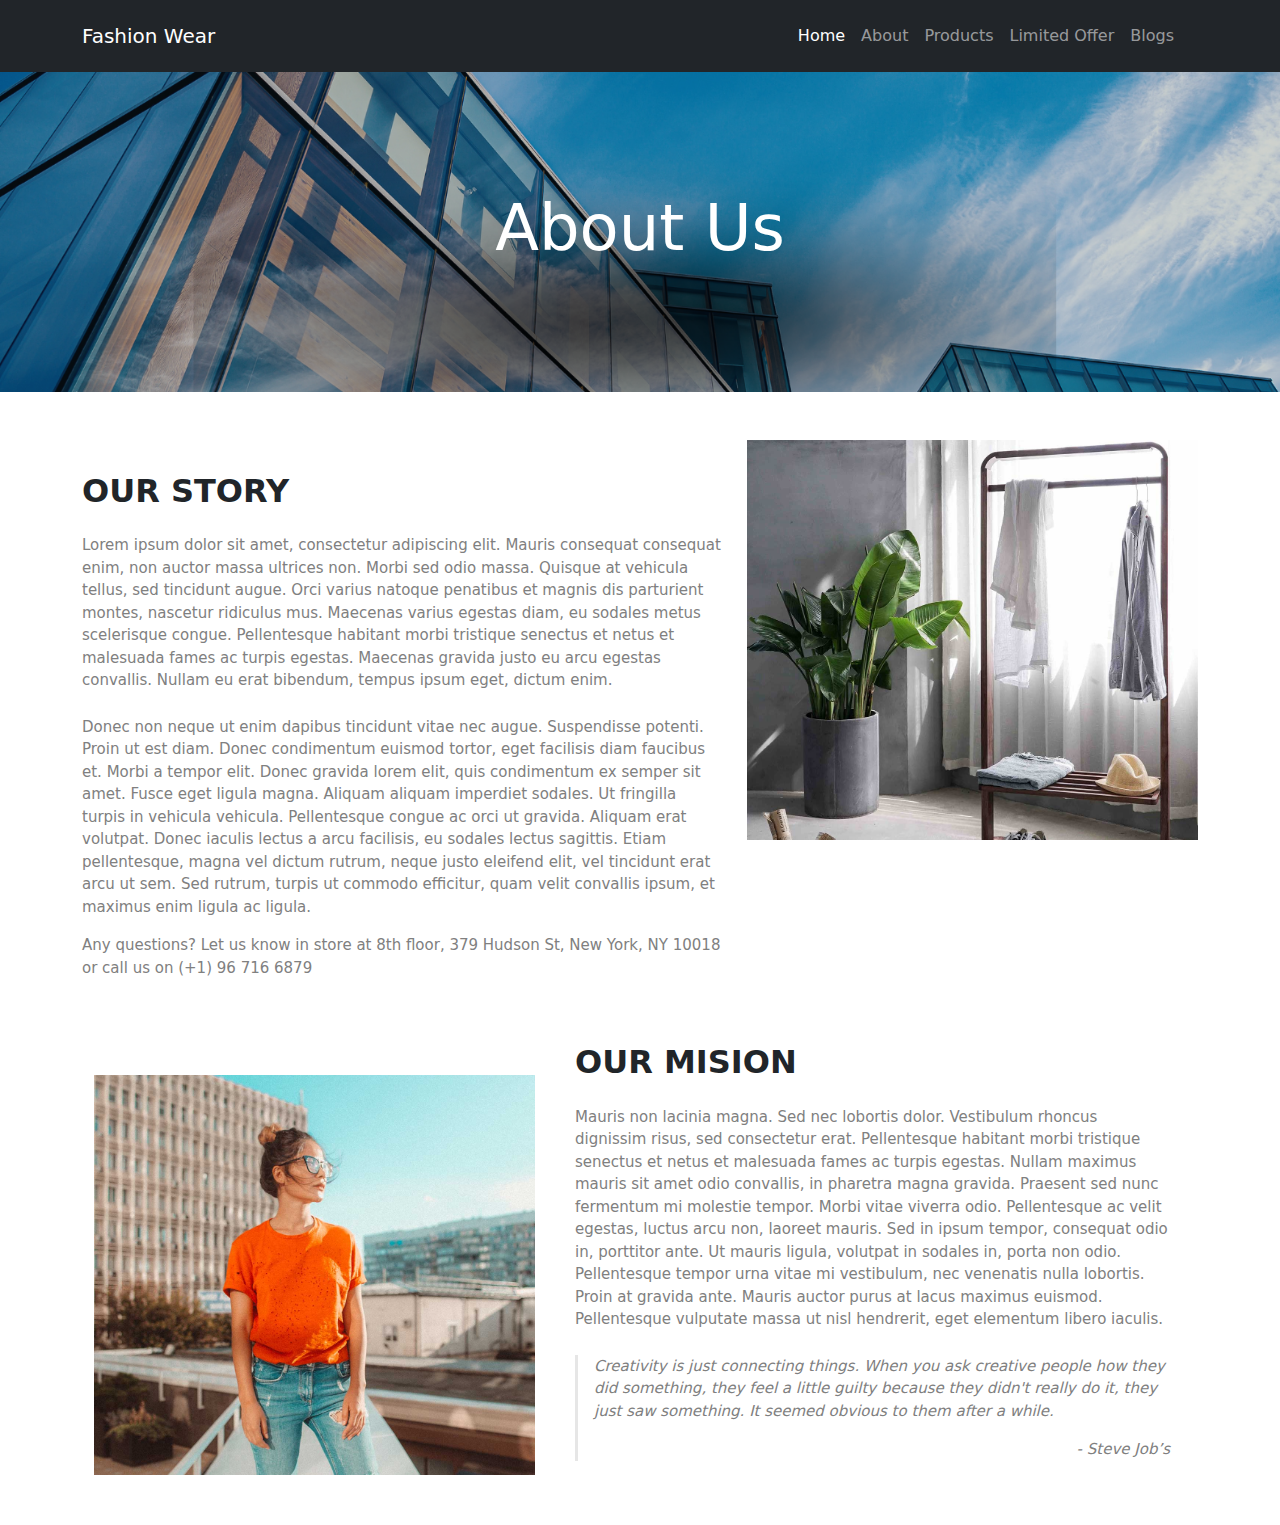
<file: about.html>
<!DOCTYPE html>
<html lang="en">
<head>
    <meta charset="UTF-8">
    <meta name="viewport" content="width=device-width, initial-scale=1.0">
    <title>Lmited Offer</title>

    <link rel="stylesheet" href="styles.css">
    <link href="https://cdn.jsdelivr.net/npm/bootstrap@5.3.3/dist/css/bootstrap.min.css" rel="stylesheet" integrity="sha384-QWTKZyjpPEjISv5WaRU9OFeRpok6YctnYmDr5pNlyT2bRjXh0JMhjY6hW+ALEwIH" crossorigin="anonymous">
    <link rel="stylesheet" href="responsive.css">
</head>
<body>
      <!-- Navbar -->
      <nav class="navbar  navbar-expand-lg  navbar p-3 text-white bg-dark " data-bs-theme="dark">

        <div class="container">
          <a class="navbar-brand" href="#">Fashion Wear</a>
    
          <button class="navbar-toggler" type="button" data-bs-toggle="offcanvas" data-bs-target="#offcanvasDarkNavbar" aria-controls="offcanvasDarkNavbar" aria-label="Toggle navigation">
            <span class="navbar-toggler-icon"></span>
          </button>
          <div class="offcanvas offcanvas-end text-bg-dark" tabindex="-1" id="offcanvasDarkNavbar" aria-labelledby="offcanvasDarkNavbarLabel">
          <div class="offcanvas-header">
              <h5 class="offcanvas-title" id="offcanvasNavbarLabel">Fashion</h5>
              <button type="button" class="btn-close btn-close-white" data-bs-dismiss="offcanvas" aria-label="Close"></button>
            </div>
    
            <div class="offcanvas-body">
              <ul class="navbar-nav justify-content-end flex-grow-1 pe-3">
                <li class="nav-item">
                  <a class="nav-link active"  aria-current="page"  href="index.html">Home</a>
                </li>
                
                <li class="nav-item">
                  <a class="nav-link" href="about.html">About</a>
                </li>
               
                <li class="nav-item">
                  <a class="nav-link" href="products.html">Products</a>
                </li>
                <li class="nav-item">
                  <a class="nav-link" href="limited.html">Limited Offer</a>
                </li>
                <li class="nav-item">
                  <a class="nav-link" href="blog.html">Blogs</a>
                </li>
                
    
              </ul>
    
    
              </div>
              
        </div>
      </nav>
      
      
    <!-- About --> 
    
   <div class="img" >
  <img src="images/about.png" class="img-fluid" alt="...">
  <div class="about">
    <h1 class="text-center about-heading"> About Us</h1>
  </div>
</div>
 
<div class="container" >
    <div class="row">
        <div class="col-sm-12 col-lg-7  text-lg-start">
          <div class="story-container">
            <h2 class="text-uppercase">Our Story</h2>
            <p class="my-4">Lorem ipsum dolor sit amet, consectetur adipiscing elit. Mauris consequat consequat enim, non auctor massa ultrices non. Morbi sed odio massa. Quisque at vehicula tellus, sed tincidunt augue. Orci varius natoque penatibus et magnis dis parturient montes, nascetur ridiculus mus. Maecenas varius egestas diam, eu sodales metus scelerisque congue. Pellentesque habitant morbi tristique senectus et netus et malesuada fames ac turpis egestas. Maecenas gravida justo eu arcu egestas convallis. Nullam eu erat bibendum, tempus ipsum eget, dictum enim. </p>
            <p>Donec non neque ut enim dapibus tincidunt vitae nec augue. Suspendisse potenti. Proin ut est diam. Donec condimentum euismod tortor, eget facilisis diam faucibus et. Morbi a tempor elit.

                Donec gravida lorem elit, quis condimentum ex semper sit amet. Fusce eget ligula magna. Aliquam aliquam imperdiet sodales. Ut fringilla turpis in vehicula vehicula. Pellentesque congue ac orci ut gravida. Aliquam erat volutpat. Donec iaculis lectus a arcu facilisis, eu sodales lectus sagittis. Etiam pellentesque, magna vel dictum rutrum, neque justo eleifend elit, vel tincidunt erat arcu ut sem. Sed rutrum, turpis ut commodo efficitur, quam velit convallis ipsum, et maximus enim ligula ac ligula.</p>
                <p>Any questions? Let us know in store at 8th floor, 379 Hudson St, New York, NY 10018 or call us on (+1) 96 716 6879</p>
                
    
                
        </div>
         
        </div>
         <div class="col-sm-12 col-lg-5 pt-5">
            <div class="about-img position-relative">
                <img src="images/about-01.jpg" class="img-fluid">
                  </div>
    </div>
<section class="mission">
    
    <div class="container about2-container">
        <div class="row">
            <div class="col-sm-12 col-lg-5 pt-5">
                <div class="about-img position-relative">
                    <img src="images/about-02.jpg" class="img-fluid">
                      </div>
        </div>
            <div class="col-sm-12 col-lg-7  text-lg-start">
              <div class="mission-container">
                <h2 class="text-uppercase">Our Mision</h2>
                <p class="my-4">Mauris non lacinia magna. Sed nec lobortis dolor. Vestibulum rhoncus dignissim risus, sed consectetur erat. Pellentesque habitant morbi tristique senectus et netus et malesuada fames ac turpis egestas. Nullam maximus mauris sit amet odio convallis, in pharetra magna gravida. Praesent sed nunc fermentum mi molestie tempor. Morbi vitae viverra odio. Pellentesque ac velit egestas, luctus arcu non, laoreet mauris. Sed in ipsum tempor, consequat odio in, porttitor ante. Ut mauris ligula, volutpat in sodales in, porta non odio. Pellentesque tempor urna vitae mi vestibulum, nec venenatis nulla lobortis. Proin at gravida ante. Mauris auctor purus at lacus maximus euismod. Pellentesque vulputate massa ut nisl hendrerit, eget elementum libero iaculis.</p>
                <div class="bor">
                    <p>Creativity is just connecting things. When you ask creative people how they did something, they feel a little guilty because they didn't really do it, they just saw something. It seemed obvious to them after a while.</p>
                    <div class="qoute"><p>- Steve Job’s</p></div>
                    
                </div>
                
        
                    
            </div>
            </div>
            </div>
        </section>
   
        
        <script src="https://cdn.jsdelivr.net/npm/bootstrap@5.3.3/dist/js/bootstrap.min.js" integrity="sha384-0pUGZvbkm6XF6gxjEnlmuGrJXVbNuzT9qBBavbLwCsOGabYfZo0T0to5eqruptLy" crossorigin="anonymous"></script>
        <script src="script.js"></script>
      </body>
      </html>
</file>
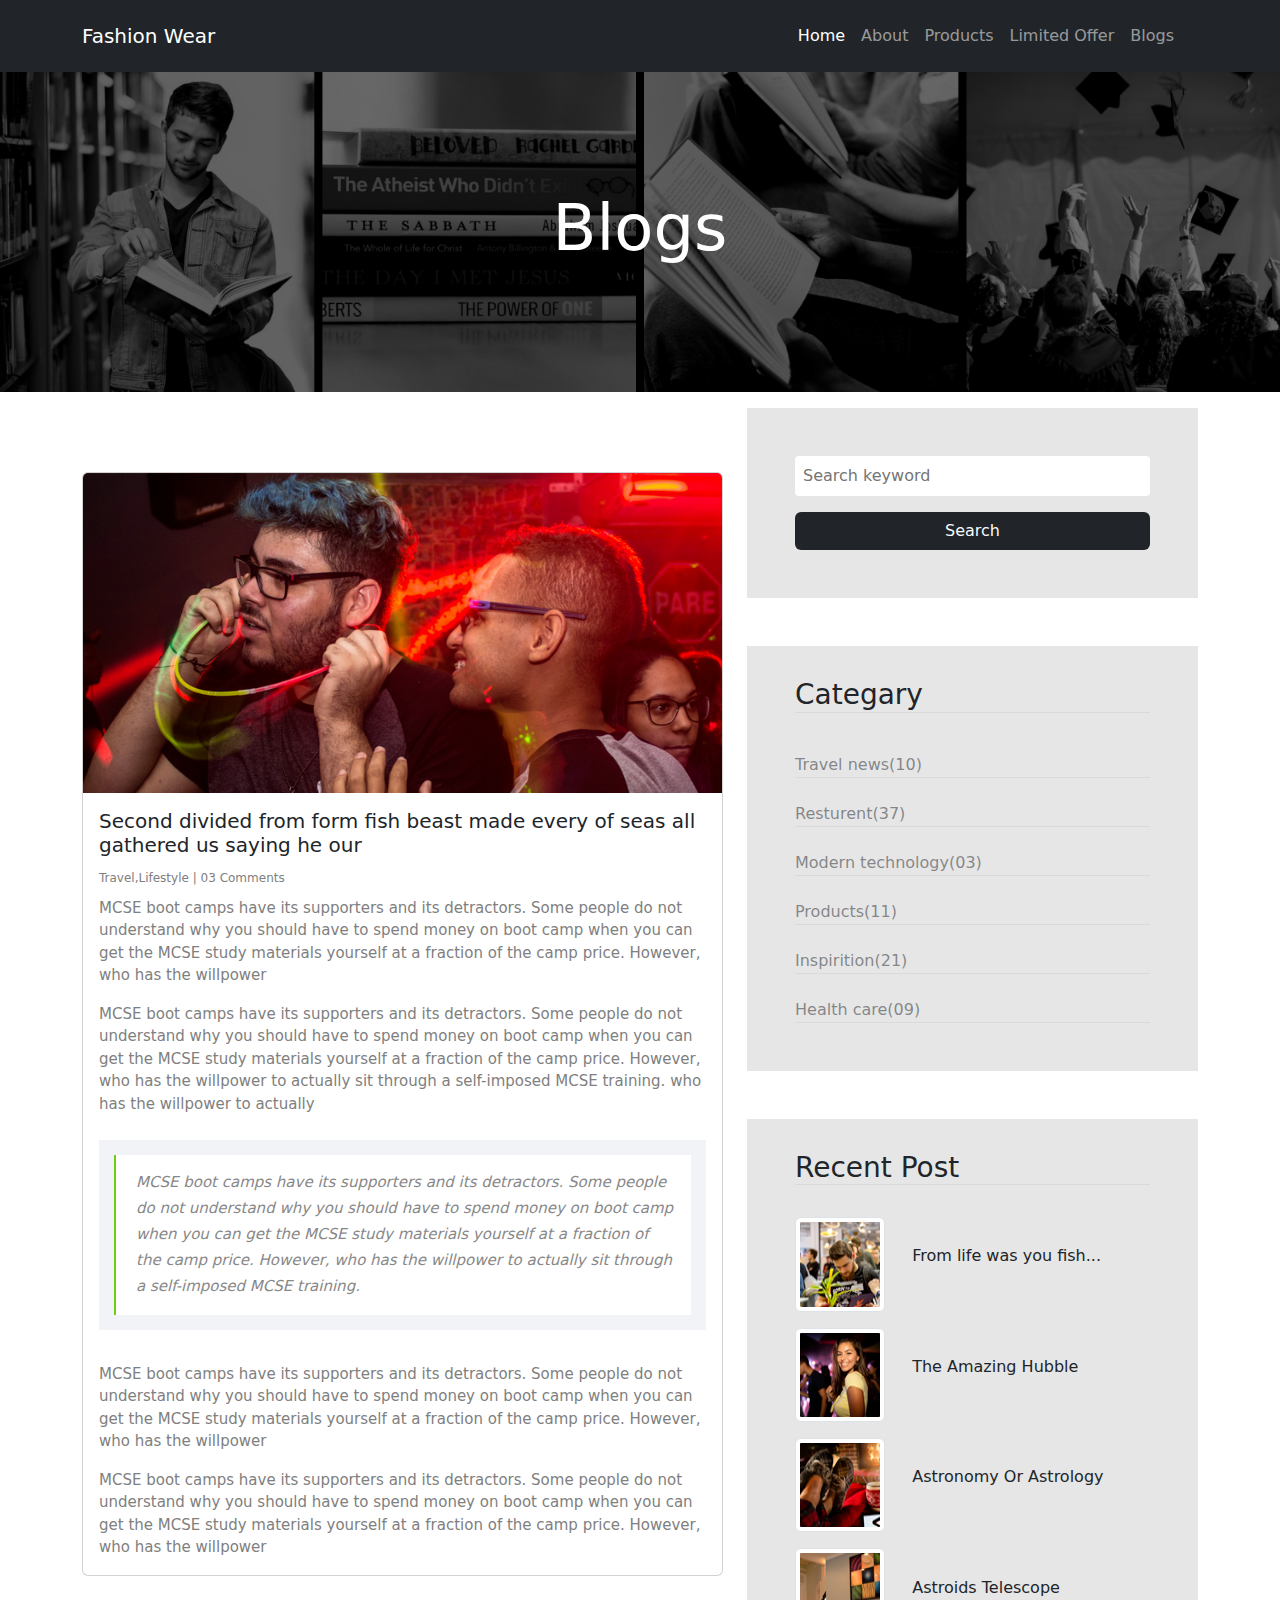
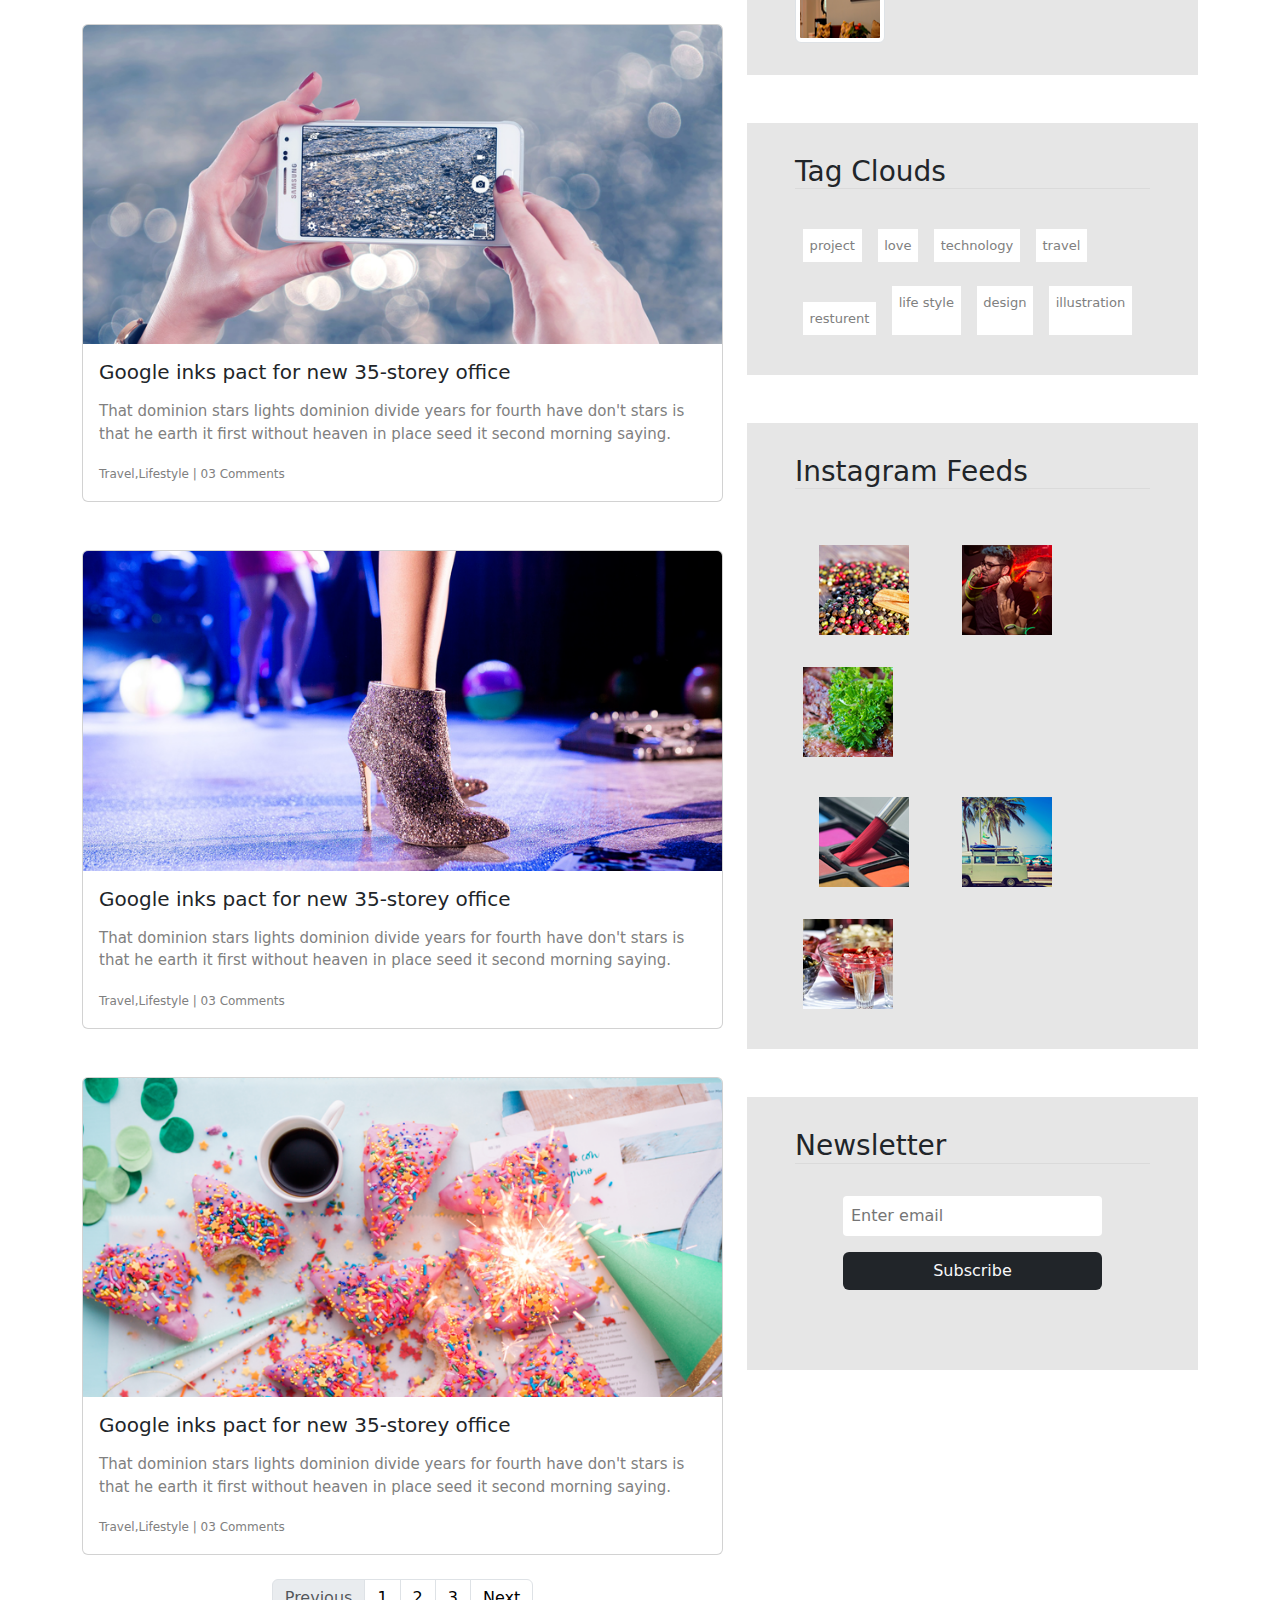
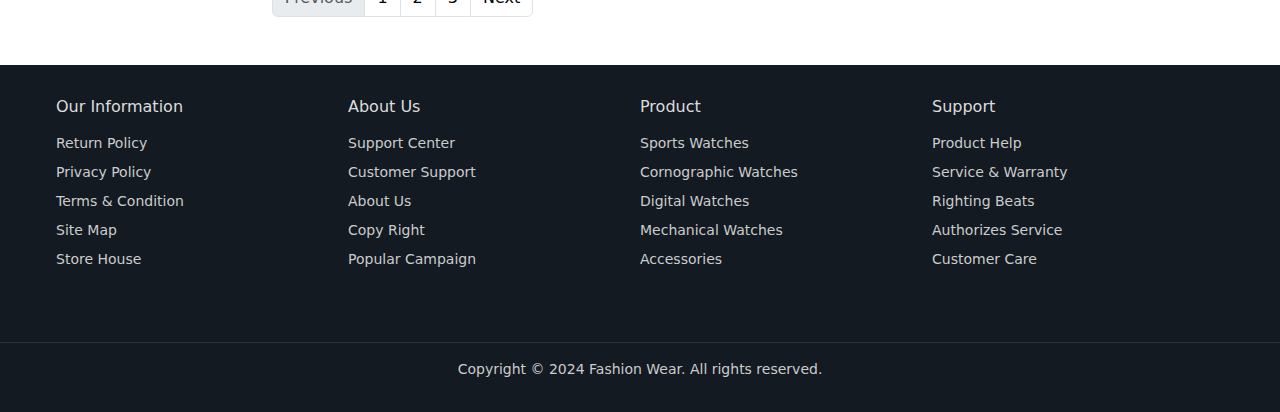
<file: blog.html>
<!DOCTYPE html>
<html lang="en">
<head>
    <meta charset="UTF-8">
    <meta name="viewport" content="width=device-width, initial-scale=1.0">
    <title>Blogs</title>

    <link rel="stylesheet" href="styles.css">
    <link href="https://cdn.jsdelivr.net/npm/bootstrap@5.3.3/dist/css/bootstrap.min.css" rel="stylesheet" integrity="sha384-QWTKZyjpPEjISv5WaRU9OFeRpok6YctnYmDr5pNlyT2bRjXh0JMhjY6hW+ALEwIH" crossorigin="anonymous">
    <link rel="stylesheet" href="responsive.css">
</head>
<body>
      <!-- Navbar -->
      <nav class="navbar  navbar-expand-lg  navbar p-3 text-white bg-dark " data-bs-theme="dark">

        <div class="container">
          <a class="navbar-brand" href="#">Fashion Wear</a>
    
          <button class="navbar-toggler" type="button" data-bs-toggle="offcanvas" data-bs-target="#offcanvasDarkNavbar" aria-controls="offcanvasDarkNavbar" aria-label="Toggle navigation">
            <span class="navbar-toggler-icon"></span>
          </button>
          <div class="offcanvas offcanvas-end text-bg-dark" tabindex="-1" id="offcanvasDarkNavbar" aria-labelledby="offcanvasDarkNavbarLabel">
          <div class="offcanvas-header">
              <h5 class="offcanvas-title" id="offcanvasNavbarLabel">Fashion</h5>
              <button type="button" class="btn-close btn-close-white" data-bs-dismiss="offcanvas" aria-label="Close"></button>
            </div>
    
            <div class="offcanvas-body">
              <ul class="navbar-nav justify-content-end flex-grow-1 pe-3">
                <li class="nav-item">
                  <a class="nav-link active"  aria-current="page"  href="index.html">Home</a>
                </li>
                
                <li class="nav-item">
                  <a class="nav-link" href="about.html">About</a>
                </li>
               
                <li class="nav-item">
                  <a class="nav-link" href="products.html">Products</a>
                </li>
                <li class="nav-item">
                  <a class="nav-link" href="limited.html">Limited Offer</a>
                </li>
                <li class="nav-item">
                  <a class="nav-link" href="blog.html">Blogs</a>
                </li>
                
    
              </ul>
    
    
              </div>
              
        </div>
      </nav>
      
      
      


      <!-- blog -->

      <div class="img" >
        <img src="images/blogs.png" class="img-fluid" alt="...">
        <div class="about">
          <h1 class="text-center about-heading">Blogs</h1>
        </div>
      </div>

      <div class="container">
        <div class="row">
          <div class="col-sm-12 col-lg-7 my-card">
            <div class="card mt-5" style="width: 100%;">
              <img src="images/m-blog-1.jpg" class="card-img-top" alt="...">
              <div class="card-body">
                <h5 class="card-title">Second divided from form fish beast made every of seas all gathered us saying he our</h5>
                <div class="comment">
                  <a href="">
                    <i class="fa-solid fa-user fs-6"></i> Travel,Lifestyle |
                    <i class="fa-solid fa-comment"></i> 03 Comments
                  </a>
                </div>
                <div class="card-p">
                  <p class="card-text pt-2">MCSE boot camps have its supporters and its detractors. Some people do not understand why you should have to spend money on boot camp when you can get the MCSE study materials yourself at a fraction of the camp price. However, who has the willpower</p>
                  <p class="card-text">MCSE boot camps have its supporters and its detractors. Some people do not understand why you should have to spend money on boot camp when you can get the MCSE study materials yourself at a fraction of the camp price. However, who has the willpower to actually sit through a self-imposed MCSE training. who has the willpower to actually</p>
                </div>
                <div class="quote-wrapper">
                  <div class="quotes">
                      MCSE boot camps have its supporters and its detractors. Some people do not understand why you should have to spend money on boot camp when you can get the MCSE study materials yourself at a fraction of the camp price. However, who has the willpower to actually sit through a self-imposed MCSE training.
                  </div>
                </div>
                <div class="card-p">
                <p class="card-text pt-2">MCSE boot camps have its supporters and its detractors. Some people do not understand why you should have to spend money on boot camp when you can get the MCSE study materials yourself at a fraction of the camp price. However, who has the willpower</p>
                <p class="card-text">MCSE boot camps have its supporters and its detractors. Some people do not understand why you should have to spend money on boot camp when you can get the MCSE study materials yourself at a fraction of the camp price. However, who has the willpower</p>
              </div>
            </div>
      
              </div>
              <div class="card mt-5" style="width: 100%;">
                <img src="images/m-blog-2.jpg" class="card-img-top" alt="...">
                <div class="card-body">
                  <h5 class="card-title">Google inks pact for new 35-storey office</h5>
                  <div class="card-p">
                    <p class="card-text pt-2">That dominion stars lights dominion divide years for fourth have don't stars is that he earth it first without heaven in place seed it second morning saying.</p>
                  </div>
                  <div class="comment pt-3">
                    <a href="">
                      <i class="fa-solid fa-user fs-6"></i> Travel,Lifestyle |
                      <i class="fa-solid fa-comment"></i> 03 Comments
                    </a>
                  </div>
                </div>
              </div>
              <div class="card mt-5" style="width: 100%;">
                <img src="images/m-blog-3.jpg" class="card-img-top" alt="...">
                <div class="card-body">
                  <h5 class="card-title">Google inks pact for new 35-storey office</h5>
                  <div class="card-p">
                    <p class="card-text pt-2">That dominion stars lights dominion divide years for fourth have don't stars is that he earth it first without heaven in place seed it second morning saying.</p>
                  </div>
                  <div class="comment pt-3">
                    <a href="">
                      <i class="fa-solid fa-user fs-6"></i> Travel,Lifestyle |
                      <i class="fa-solid fa-comment"></i> 03 Comments
                    </a>
                  </div>
                </div>
              </div>
              <div class="card mt-5" style="width: 100%;">
                <img src="images2/m-blog-5.jpg" class="card-img-top" alt="...">
                <div class="card-body">
                  <h5 class="card-title">Google inks pact for new 35-storey office</h5>
                  <div class="card-p">
                    <p class="card-text pt-2">That dominion stars lights dominion divide years for fourth have don't stars is that he earth it first without heaven in place seed it second morning saying.</p>
                  </div>
                  <div class="comment pt-3">
                    <a href="">
                      <i class="fa-solid fa-user fs-6"></i> Travel,Lifestyle |
                      <i class="fa-solid fa-comment"></i> 03 Comments
                    </a>
                  </div>
                </div>
              </div>
              <div class="pt-4 blog-next ">
                <nav aria-label="Page navigation example">
                  <ul class="pagination justify-content-center">
                    <li class="page-item disabled">
                      <a class="page-link">Previous</a>
                    </li>
                    <li class="page-item"><a class="page-link" href="#">1</a></li>
                    <li class="page-item"><a class="page-link" href="#">2</a></li>
                    <li class="page-item"><a class="page-link" href="#">3</a></li>
                    <li class="page-item">
                      <a class="page-link" href="#">Next</a>
                    </li>
                  </ul>
                </nav>
              </div>
            
            </div>
      
            <div class="col-sm-12 col-lg-5">
              <div class="search-container mt-3">
              <input type="text" placeholder="Search keyword" class="search">
              <a href="" class="btn bg-dark text-light my-btn">Search</a>
            </div>
            <div class="catagory">
              <h3 class="text-start ">Categary</h3>
              <div class="elements text-body-tertiary pt-4">
                <p class="pt-2">Travel news(10)</p>
                <p class="pt-2">Resturent(37)</p>
                <p class="pt-2">Modern technology(03)</p>
                <p class="pt-2">Products(11)</p>
                <p class="pt-2">Inspirition(21)</p>
                <p class="pt-2">Health care(09)</p>

              </div>
            </div>
            <div class="catagory">
              <h3 class="text-start ">Recent Post</h3>
              <div class="elements2 pt-4 d-flex">
                <img src="images2/post1.jpg" class="img-thumbnail " alt="...">
                <p class="line">From life was you fish...</p>

              </div>

              <div class="elements2 pt-3 d-flex">
                <img src="images2/post2.jpg" class="img-thumbnail" alt="...">
                <p class="line">The Amazing Hubble</p>

              </div>
              <div class="elements2 pt-3 d-flex">
                <img src="images2/post3.jpg" class="img-thumbnail" alt="...">
                <p class="line">Astronomy Or Astrology</p>

              </div>
              <div class="elements2 pt-3 d-flex">
                <img src="images2/post4.jpg" class="img-thumbnail" alt="...">
                <p class="line">Astroids Telescope</p>

              </div>

            </div>
            <div class="catagory">
              <h3 class="text-start ">Tag Clouds</h3>
              
              <div class="anchors-container d-flex flex-wrap">
                <div class="anchors d-flex">
                  <a href="" class="border1 mt-4">project</a>
                </div>
                <div class="anchors d-flex">
                  <a href="" class="border1 mt-4">love</a>
                </div>
                <div class="anchors d-flex">
                  <a href="" class="border1 mt-4">technology</a>
                </div>
                <div class="anchors d-flex">
                  <a href="" class="border1 mt-4">travel</a>
                </div>
                <div class="anchors d-flex">
                  <a href="" class="border1 mt-4">resturent</a>
                </div>
                <div class="anchors d-flex">
                  <a href="" class="border1 mt-2">life style</a>
                </div>
                <div class="anchors d-flex">
                  <a href="" class="border1 mt-2">design</a>
                </div>
                <div class="anchors d-flex">
                  <a href="" class="border1 mt-2">illustration</a>
                </div>
              </div>
              
          </div>
          <div class="catagory">
            <h3 class="text-start ">Instagram Feeds</h3>
            <div class="imges-container pt-4">
              <img src="images2/widget-i1.png" class=" floatstart p-4" alt="...">
              <img src="images2/widget-i2.png" class=" floatcentre p-4" alt="...">    
              <img src="images2/widget-i3.png" class=" floatend p-2" alt="...">
            </div>
            <div class="imges-container pt-2">
              <img src="images2/widget-i4.png" class=" floatstart p-4" alt="...">
              <img src="images2/widget-i5.png" class=" floatcentre p-4" alt="...">    
              <img src="images2/widget-i6.png" class=" floatend p-2" alt="...">
            </div>
            </div>
            <div class="catagory">
              <h3 class="text-start ">Newsletter</h3>
              <div class="search-container pt-4">
                <input type="text" placeholder="Enter email" class="search">
                <a href="" class="btn bg-dark text-light my-btn">Subscribe</a>

              </div>
              </div>
          </div>
        </div>
      </div>

      <!-- Footer -->

      <footer class="footer">
        <div class="section__container footer__container">
          <div class="footer__col">
            <h4>Our Information</h4>
            <ul class="footer__links">
              <li><a href="#">Return Policy</a></li>
              <li><a href="#">Privacy Policy</a></li>
              <li><a href="#">Terms & Condition</a></li>
              <li><a href="#">Site Map</a></li>
              <li><a href="#">Store House</a></li>
            </ul>
          </div>
          <div class="footer__col">
            <h4>About Us</h4>
            <ul class="footer__links">
              <li><a href="#">Support Center</a></li>
              <li><a href="#">Customer Support</a></li>
              <li><a href="#">About Us</a></li>
              <li><a href="#">Copy Right</a></li>
              <li><a href="#">Popular Campaign</a></li>
            </ul>
          </div>
          <div class="footer__col">
            <h4>Product</h4>
            <ul class="footer__links">
              <li><a href="#">Sports Watches</a></li>
              <li><a href="#">Cornographic Watches</a></li>
              <li><a href="#">Digital Watches</a></li>
              <li><a href="#">Mechanical Watches</a></li>
              <li><a href="#">Accessories</a></li>
            </ul>
          </div>
          <div class="footer__col">
            <h4>Support</h4>
            <ul class="footer__links">
              <li><a href="#">Product Help</a></li>
              <li><a href="#">Service & Warranty</a></li>
              <li><a href="#">Righting Beats</a></li>
              <li><a href="#">Authorizes Service</a></li>
              <li><a href="#">Customer Care</a></li>
            </ul>
          </div>
        </div>
        <div class="footer__bar">
          Copyright © 2024 Fashion Wear. All rights reserved.
        </div>
      </footer>
      <script src="https://cdn.jsdelivr.net/npm/bootstrap@5.3.3/dist/js/bootstrap.min.js" integrity="sha384-0pUGZvbkm6XF6gxjEnlmuGrJXVbNuzT9qBBavbLwCsOGabYfZo0T0to5eqruptLy" crossorigin="anonymous"></script>
      <script src="script.js"></script>

        
      </body>
      </html>
</file>
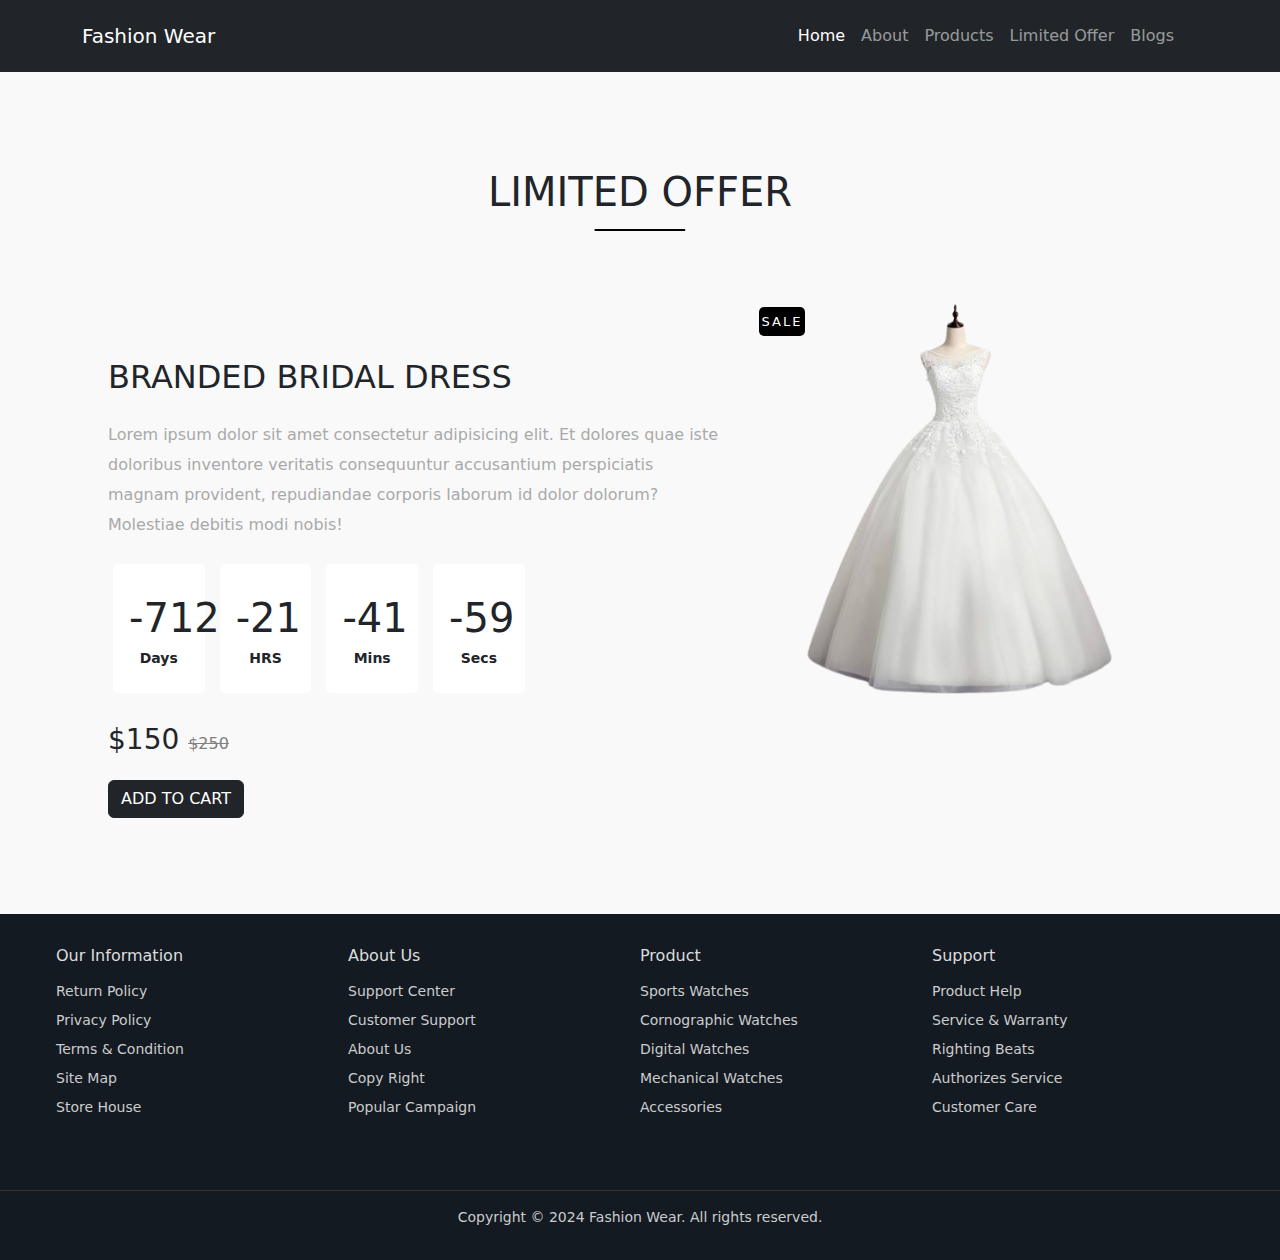
<file: limited.html>
<!DOCTYPE html>
<html lang="en">
<head>
    <meta charset="UTF-8">
    <meta name="viewport" content="width=device-width, initial-scale=1.0">
    <title>Lmited Offer</title>

    <link rel="stylesheet" href="styles.css">
    <link href="https://cdn.jsdelivr.net/npm/bootstrap@5.3.3/dist/css/bootstrap.min.css" rel="stylesheet" integrity="sha384-QWTKZyjpPEjISv5WaRU9OFeRpok6YctnYmDr5pNlyT2bRjXh0JMhjY6hW+ALEwIH" crossorigin="anonymous">
    <link rel="stylesheet" href="https://cdnjs.cloudflare.com/ajax/libs/font-awesome/6.0.0-beta3/css/all.min.css">
    <link rel="stylesheet" href="responsive.css">
</head>
<body>
      <!-- Navbar -->
      <nav class="navbar  navbar-expand-lg  navbar p-3 text-white bg-dark " data-bs-theme="dark">

        <div class="container">
          <a class="navbar-brand" href="#">Fashion Wear</a>
    
          <button class="navbar-toggler" type="button" data-bs-toggle="offcanvas" data-bs-target="#offcanvasDarkNavbar" aria-controls="offcanvasDarkNavbar" aria-label="Toggle navigation">
            <span class="navbar-toggler-icon"></span>
          </button>
          <div class="offcanvas offcanvas-end text-bg-dark" tabindex="-1" id="offcanvasDarkNavbar" aria-labelledby="offcanvasDarkNavbarLabel">
          <div class="offcanvas-header">
              <h5 class="offcanvas-title" id="offcanvasNavbarLabel">Fashion</h5>
              <button type="button" class="btn-close btn-close-white" data-bs-dismiss="offcanvas" aria-label="Close"></button>
            </div>
    
            <div class="offcanvas-body">
              <ul class="navbar-nav justify-content-end flex-grow-1 pe-3">
                <li class="nav-item">
                  <a class="nav-link active"  aria-current="page"  href="index.html">Home</a>
                </li>
                
                <li class="nav-item">
                  <a class="nav-link" href="about.html">About</a>
                </li>
               
                <li class="nav-item">
                  <a class="nav-link" href="products.html">Products</a>
                </li>
                <li class="nav-item">
                  <a class="nav-link" href="limited.html">Limited Offer</a>
                </li>
                <li class="nav-item">
                  <a class="nav-link" href="blog.html">Blogs</a>
                </li>
                
    
              </ul>
    
    
              </div>
              
        </div>
      </nav>
      
    
<!-- Limited -->

<section class="special" id="special">
    <div class="container">
      <div class="row">
        <div class="headline text-center mb-5">
          <h2 class="pb-3 position-relative d-inline-block">LIMITED OFFER</h2>
        </div>
      </div>
      <div class="row">
        <div class="col-sm-12 col-lg-7 text-center text-lg-start">
          <div class="countdown-container">
            <h2 class="text-uppercase">Branded Bridal Dress</h2>
            <p class="my-4">Lorem ipsum dolor sit amet consectetur adipisicing elit. Et dolores quae iste doloribus inventore veritatis consequuntur accusantium perspiciatis magnam provident, repudiandae corporis laborum id dolor dolorum? Molestiae debitis modi nobis!</p>
            <ul class="list-unstyled countdown-counter">
              <li><span class="fs-1 d-block" id="days">00</span>Days</li>
              <li><span class="fs-1 d-block" id="hours">00</span>HRS</li>
              <li><span class="fs-1 d-block" id="min">00</span>Mins</li>
              <li><span class="fs-1 d-block" id="sec">00</span>Secs</li>
            </ul>
            <span class="countdown-price h3 d-block mb-4">$150 <del>$250</del></span>
            <button type="button" class="btn btn-dark">ADD TO CART</button>
          </div>
        </div>
        <div class="col-sm-12 col-lg-5">
          <div class="special-img position-relative">
            <span class="sale">Sale</span>
            <img src="images/specialnew.png" class="img-fluid">
          </div>
        </div>
      </div>
    </div>
  </section>

  <!-- Footer -->
  <footer class="footer">
    <div class="section__container footer__container">
      <div class="footer__col">
        <h4>Our Information</h4>
        <ul class="footer__links">
          <li><a href="#">Return Policy</a></li>
          <li><a href="#">Privacy Policy</a></li>
          <li><a href="#">Terms & Condition</a></li>
          <li><a href="#">Site Map</a></li>
          <li><a href="#">Store House</a></li>
        </ul>
      </div>
      <div class="footer__col">
        <h4>About Us</h4>
        <ul class="footer__links">
          <li><a href="#">Support Center</a></li>
          <li><a href="#">Customer Support</a></li>
          <li><a href="#">About Us</a></li>
          <li><a href="#">Copy Right</a></li>
          <li><a href="#">Popular Campaign</a></li>
        </ul>
      </div>
      <div class="footer__col">
        <h4>Product</h4>
        <ul class="footer__links">
          <li><a href="#">Sports Watches</a></li>
          <li><a href="#">Cornographic Watches</a></li>
          <li><a href="#">Digital Watches</a></li>
          <li><a href="#">Mechanical Watches</a></li>
          <li><a href="#">Accessories</a></li>
        </ul>
      </div>
      <div class="footer__col">
        <h4>Support</h4>
        <ul class="footer__links">
          <li><a href="#">Product Help</a></li>
          <li><a href="#">Service & Warranty</a></li>
          <li><a href="#">Righting Beats</a></li>
          <li><a href="#">Authorizes Service</a></li>
          <li><a href="#">Customer Care</a></li>
        </ul>
      </div>
    </div>
    <div class="footer__bar">
      Copyright © 2024 Fashion Wear. All rights reserved.
    </div>
  </footer>

  <script src="https://cdn.jsdelivr.net/npm/bootstrap@5.3.3/dist/js/bootstrap.min.js" integrity="sha384-0pUGZvbkm6XF6gxjEnlmuGrJXVbNuzT9qBBavbLwCsOGabYfZo0T0to5eqruptLy" crossorigin="anonymous"></script>
  <script src="script.js"></script>
</file>
<file: styles.css>
/* *{
    margin: 0%;
    padding: 0%;
    box-sizing: border-box;
} */
@import url('https://fonts.googleapis.com/css2?family=Roboto:wght@400;700&display=swap');

html{
  scroll-behavior: smooth;
}

   body {
    font-family: "Poppins", sans-serif;
        
    }

.full-height{
    height: 100vh;

}
.custom-size {
    width: 30vh;  /* Set the desired width */
    height: 300px;  /* Maintain aspect ratio */
    margin:30px
  }
  .larger-text {
    font-size: 4rem; /* Set a larger font size */
    font-weight: 500; /* Make the text bold */
  }

 

  /* shop */
  .headline h2 {
    font-size: 2.5rem;
    position: relative;
    padding-bottom: 0.5rem;
}



.feature-box {
    background-color: #f8f9fa; 
    border: 1px solid #ddd; 
    transition: box-shadow 0.3s, background-color 0.3s;
}

.feature-box:hover {
  background-color: #e0e0e0; 
  box-shadow: 0 10px 20px rgba(0, 0, 0, 0.1);
}

.feature-box i {
    color: #333;
}

.feature-box h2 {
    font-size: 1.5rem;
    color: #000;
}

.feature-box p {
    font-size: 1rem;
    color: #666;
}



  /* sale */

  .sale {
    background-color: #f0f0f0;
    padding: 2rem 1rem;  }
  
  .sale__container {
    padding-block: 1rem 0;
    display: grid;
    gap: 2rem;
    overflow: hidden;
    grid-template-columns: repeat(2, 1fr);
    align-items: center;
  }
  
  
  .sale__image img {
    max-width: 500px;
    margin-inline: auto;
    filter: drop-shadow(20px 20px 15px rgba(0, 0, 0, 0.5));
  }
  
  .sale__content {
    padding-bottom: 4rem;
  }
  
  .sale__content h2 {
    margin-bottom: 1rem;
    font-size: 5rem;
    font-weight: 800;
    line-height: 5.75rem;
    color: black;
  }
  
  .sale__content h2 span {
    position: relative;
    isolation: isolate;
  }
  
  .sale__content h2 span::before {
    position: absolute;
    content: "";
    top: 0;
    left: -1rem;
    height: calc(100% - 1px);
    width: calc(100% + 4rem);
    background-color: white;
    transform: rotate(-2deg);
    z-index: -1;
  }
  
  .sale__content p {
    margin-bottom: 2rem;
    font-size: 1.2rem;
    font-weight: 300;
    color: black;
  }
  
  .sale__content h4 {
    font-size: 1.5rem;
    font-weight: 600;
    color: black;
  }

  .btn{
    padding: 0.5rem 0rem;
    cursor: pointer;
    transition: background-color 0.3s, color 0.3s;
  }

  .btn a{
    text-decoration: none;
    color: black;
    padding: 0.5rem 0.4rem;
    border: transparent;
    border-radius: 5px;
  }
  
  .sale__btn a:hover {
    color: white;
    background-color :black;
  }


/* offer css */


.offers{
  padding-top: 8.75rem;

}

.offers .offer-box .offer-image::before{
  position: absolute;
  content: '';
  top: 0;
  left: -100%;
  z-index: 2;
  display: block;
  width: 50%;
  height: 100%;
  background: -webkit-linear-gradient(to right, rgba(255,255,255,0)0%,rgba(255,255,255,0.3)100%);
  ;
  background: linear-gradient(to right, rgba(255,255,255,0)0%,rgba(255,255,255,0.3)100%);
  transform:skewX(-25deg);
}
.offers .offer-box .offer-image img{
  transform:scale(1.02) ;
  width: 100%;
  height: 100%;
  object-fit: cover;
}

.offers .offer-box:hover .offer-image::before{
  animation: effect_shine 1s ;
}
@keyframes effect_shine {
  100%{
    left:150%
  }
}

.offers .offer-overlay::before{
  content: '';
  position: absolute;
  top: 0;
  left: 0;
  bottom: 0;
  width: 100%;
  height: 100%;
  background: rgba(0,0,0,0.4);
  z-index: 1;
}

.offers .offer-box .offer-info{
  position: absolute;
  top: 0;
  left: 0;
  width: 100%;
  height: 100%;
  display: flex;
  flex-direction: column;
  z-index: 1;
  transition:all 250ms ease-out ;
 justify-content: center;
  align-items: center ;
}

.offers .offer-box .offer-info .headng-bigger{
  font-size: 4.75rem;
  line-height: 1;
  text-transform: uppercase;
  font-weight: 400;
  margin: 0;
  color: white;
}

.offers .offer-box .offer-info .offer-title-1{
  font-size: 1.125rem;
  font-weight: 300;
  margin-bottom: 0;
  color: white;
  letter-spacing:2px
}
.offers .offer-box .offer-info .btn-outline-dark{
  color:#fff;
  border-color: #fff;
  transition: all 0.3s ease-in-out;


}
.offers .offer-box .offer-info .btn-outline-dark:hover{
  border-color: black;
  background: #000;
}

/* ?products css */






.products{
  padding-top: 8.75rem;

}

.headline h2::before{
  content: '';
  position: absolute;
  left: 50%;
  bottom: 0;
  width: 30%;
  height: 0.125rem;
  background-color: black;
  transform: translate(-50%, -50%);
  border-radius: 0.625rem;
}

.products a{
  text-decoration: none;
  color: black;
}

.product-list .product-image {
  position: relative;
  width: 100%;
  overflow: hidden; /* Ensure the secondary image does not overflow the container */
}

.product-list .product-image img{
  display: block;
  width: 100%;
  height: auto;
  transition: opacity 500ms ease-in-out; /* Smooth transition for opacity */
}
  
.product-list .product-image .product-image-secondary{
  opacity: 0;
  position: absolute;
  left: 0;
  top: 0;
  right: 0;
  bottom: 0;
}
.product-list .product-image:hover .product-image-secondary{
  opacity: 1;

}
.product-list .product-image .sale{
  background: #000;
  border-radius: 0.313rem;
  color: white;
  font-size: 1rem;
  letter-spacing: 0.1rem;
  line-height: 1.2rem;
  padding: 0.5rem 1rem;
  text-transform: uppercase;
  position: absolute;
  left: 1rem;
  top: 1rem;
  z-index: 99;
}


.product-list .product-name h3{
  font-size: 1.125rem;
  color: #000;
  transition: all 0.3s ease 0s;

  
}

.product-list .product-name h3:hover{
  color: #383751;
}
.product-list .product-name .amount{
  color: #000;
  font-weight: 500;
}
.product-list .product-name .amount del{
  color: gray;
}

.product-list .product-name i{
  color: gray;
}


.product-list .product-name .add-to-cart{
background: transparent;
border: 1px solid white;
border-radius: 20px;
font-size: 1.2rem;
font-weight: 500;
transition: all 0.1s ease 0s;

}
.product-list .product-name .add-to-cart:hover{
  border: 1px solid rgb(6, 6, 6);
  border-radius: 20px;
  color: gray;
}


.products .up-to-off{
  position: relative;

}

.products .up-to-off::before{
  content: '';
  position: absolute;
  top: 0;
  left: 0;
  right: 0;
  bottom: 0;
  width: 100%;
  height: 100%;
  background: rgba(0,0,0,0.2);
  z-index: 2;
  cursor: pointer;
  display: flex;
  transform: 0.5s;
}
.products .up-to-off img{
  transition: 0.5s;
}
.products .up-to-off:hover img{
  transform: scale(1.1);
}
.products .up-to-content h2{
  font-size: 1.625rem;
  font-weight: 600;
  color: #fff;
  position: absolute;
  top: 50%;
  left: 50%;
  transform: translate(-50%, -50%);
z-index: 3;
}

/* special */

 .special .special-img span {
  position: absolute;
  border-radius: 0.313rem;
  top: 1.18rem;
  left: 1rem;
  font-size: 0.813rem;
  letter-spacing: 0.125rem;
  background: black;
  line-height: 1.563rem;
  color: white;
  text-transform: uppercase;
  z-index: 99;
  padding: 0.125rem 0.183rem;
}
.special{
  padding:6rem ;
  background: #f9f9f9;
}

.special .countdown-container{
  padding-top: 4.35rem;
}
.special .countdown-container p{
  color: darkgray;
  font-weight: 300;
  line-height: 1.87rem;
}
.special .countdown-container .countdown-counter{
  display: block;
  width: 100%;
  margin: 0;
  padding: 0;
  margin-bottom: 1.875rem;
}
.special .countdown-container .countdown-counter li{
  display: inline-block;
  font-size: 0.875rem;
  font-weight: bold;
  text-align: center;
  background: white;
  border-radius: 0.313rem;
  padding: 2rem 1rem;
  width: 15%;
  margin: 0 0.313rem;
}

.special .countdown-container .countdown-counter li span{
  font-weight: 500;
}
.special .countdown-container .countdown-price del{
  color: gray;
  font-size: 1rem;



}

/* try */




.banner {
  padding-block: 4rem;
  overflow: hidden;
  background: #edebeb;
}

.banner__container {
  width: max-content;
  display: flex;
  align-items: center;
  gap: 8rem;

  animation: scroll 45s linear infinite;
}

.banner__container img {
  height: 30px;
}

@keyframes scroll {
  to {
    transform: translateX(calc(-50% - 4rem));
  }
}

/* About */

.img{
  position: relative;
  width: 100%;
}

.img img{
  width: 100%;
  height: auto;
}

.img .about{
  position: absolute;
  top:50%;
  left:50%;
  transform: translate(-50% , -50%);
  color: white;
}

.about-heading {
  font-size: 4rem; }


.story-container{
  padding-top: 5rem;
}
.story-container h2{
  font-weight: 700;
}
.story-container p{
  font-weight: 300;
  font-size:15px ;
  color: gray;
}

.about-img {
  overflow: hidden;
  width: auto;
  height: 400px;
  position: relative;
}

.about-img img {
  width: 100%;
  height: 100%;
  object-fit: cover;
  transition: transform 0.5s ease; 
}

.about-img:hover img {
  transform: scale(1.1); 
}


.bor{
  border-left: 3px solid #e6e6e6;
  font-style: italic;
  font-weight:700;
  padding-left: 1rem;
}

/* missiom */

.mission {
  padding: 2rem 0;
}

.about2-container {
  display: flex;
  flex-wrap: wrap; /* Allow flex items to wrap */
}

.mission-container {
  padding: 1rem;
}

.mission-container h2 {
  font-weight: 700;
}

.mission-container p {
  font-weight: 300;
  font-size: 15px;
  color: gray;
}

.bor p {
  font-style: italic;
}

.qoute {
  font-weight: bold;
  text-align: right;
}

/* promootion */



/* Image styling */
.download__container {
  display: grid;
  gap: 2rem;
  grid-template-columns: 1fr 1fr;
  align-items: center; /* Two equal columns */
  overflow: hidden;
}

.download__image img {
  max-width: 500px;
  margin-inline: auto;
}

.download__content .section__header {
  margin-bottom: 2rem;
  text-align: center;
}

.download__content p {
  margin-bottom: 2rem;
  color: var(--text-light);
  text-align: center;
}

.download__links {
  display: flex;
  align-items: center;
  justify-content: center;
  gap: 1rem;
}

.download__links img {
  max-width: 150px;
}


/* blog */
 .my-card {
  padding: 2rem 0;
  border: none;
}

.blog-container h2 {
  font-weight: 700;
} 
.comment{
  font-size: 12px;
}
.comment a{
  text-decoration: none;
  color: gray;
}

.comment i{
  font-size: 12px;
}

.card-p{
  font-size: 15px;
  color: gray;
} 

.quote-wrapper{
  background-color: rgba(130, 139, 178, 0.1);
  padding: 15px;
  line-height: 1.733;
  color: #888888;
  font-style: italic;
  font-size: 15px;
  margin-top: 25px;
  margin-bottom: 25px;
}

.quotes{
  background: #fff;
  padding: 15px 15px 15px 20px;
  border-left: 2px  solid #71cd11;
}

.blog-next a{
  color: #000;
}
.input{
  width: 100%;
  max-width: 600px;
}

.search-container{
  display: flex;
  flex-direction: column;
  align-items: center;
  padding: 3rem;
  background: #e6e6e6;
}

.search {
  width: 100%;
  padding: 0.5rem;
  margin-bottom: 1rem;
  border: none;
  border-radius: 4px;
}

.my-btn {
  align-self: center; 
  width: 100%;

}

.catagory{
  background: #e6e6e6;
  padding: 2rem 3rem;
  margin-top: 3rem;

}
.catagory h3{
  border-bottom: 1px solid rgba(206, 205, 205, 0.5);
}
.elements p{
  border-bottom: 1px solid rgba(206, 205, 205, 0.5);
}

.line{
  padding: 1.7rem;
}


.anchors-container {
  display: flex;
  flex-wrap: wrap;
}

.anchors {
  width: auto; /* Each anchor takes up 25% of the container width */
  box-sizing: border-box; /* Ensure padding and borders are included in the width */
  padding: 0.5rem; /* Add some padding to separate the anchors */
}

.border1 {
  text-decoration: none;
  background-color: #fff;
  padding: 0.413rem;
  color: gray;
  font-size: 0.817rem;
  display: block;
  text-align: center; /* Center the text inside the anchor */
  width: 100%; /* Make sure the anchor takes up the full width of its parent */
  transition: all 0.3s ease;
}
.border1:hover {
  background-color: #000; /* Change background color on hover */
  color: #fff;
}

.image-container {
  display: flex;
  justify-content: space-between;
  align-items: center;
}

.image-container img {
  margin: 0 10px; /* Add some spacing between the images */
}

.floatstart {
  align-self: flex-start;
}

.floatcenter {
  align-self: center;

}

.floatend {
  align-self: flex-end;

}

/* blogs main */


.light{
  color: gray;
}

/* contacts */


 
 /* Footer Styles */
 .footer {
  background-color: #131a22;
  color: #fff;
  padding: 2rem 0;
  font-size: 14px;
}

.footer__container {
  display: flex;
  flex-wrap: wrap;
  justify-content: space-between;
  max-width: 1200px;
  margin: 0 auto;
  padding: 0 1rem;
}

.footer__col {
  flex: 1 1 22%; /* Four columns in a row */
  margin-bottom: 1.5rem;
}

.footer__col h4 {
  margin-bottom: 1rem;
  font-size: 16px;
  color: #ddd;
}

.footer__links {
  list-style-type: none;
  padding: 0;
}

.footer__links a {
  color: #ccc;
  text-decoration: none;
  display: block;
  margin-bottom: 0.5rem;
}

.footer__links a:hover {
  color: #fff;
}

.footer__bar {
  text-align: center;
  margin-top: 2rem;
  border-top: 1px solid #333;
  padding-top: 1rem;
  color: #ccc;
}

/* Responsive Design */
@media (max-width: 768px) {
  .footer__container {
    flex-direction: column;
    align-items: flex-start;
  }

  .footer__col {
    flex: 1 1 100%;
    margin-bottom: 1rem;
  }
}
</file>
<file: responsive.css>
@media(max-width:1030px){

    


/* ?offer css */

.offers .offer-box .offer-info .headng-bigger{


  font-size: 3rem;}



  .products .up-to-content h2{
    font-size: 0.75rem;
  }


}

  /* special */

  .special .countdown-container .countdown-counter li{
    padding: 1.5rem 1rem;
  }
  @media(max-width:992px){

    
   
    /* special */
    .special .countdown-container{
      padding-top: 1rem ;
      padding-bottom: 5rem;
    }

    /* about */

    .about2-container {
      flex-direction: row; 
    }
  
    .about2-img {
      order: 1; 
    }
  
    .mission-container {
      order: 2; 
    }

    .about-heading {
      font-size: 2rem;
    }
  

  }
 

  @media(max-width:768px){

    /* shop */
    .headline h2 {
      font-size: 2rem;
  }

  .feature-box h2 {
      font-size: 1.25rem;
  }

  .feature-box p {
      font-size: 0.9rem;
  }

  


    /* special */
    .special{
      padding: 4rem 0 ;
    }
    .special .countdown-container .countdown-counter li{
      padding: 1rem;
      width: 20%;
    }
    
    /* sale */
    .sale__container {
      grid-template-columns: 1fr;
      text-align: center;
  }

  .sale__content h2 {
      font-size: 3rem;
      line-height: 3.5rem;
  }

  .sale__content p, .sale__content h4 {
      font-size: 1rem;
  }
/* about */
.about2-container {
  flex-direction: column; 
}

.about2-img {
  width: 100%;
  margin-top: 1rem; 
}

.mission-container {
  padding: 1rem; 
}
.about-heading {
  font-size: 2rem; 
}


  }
/* download */

@media (max-width: 768px) {
  .download__container {
    grid-template-columns: 1fr; 
    text-align: center; 
  }

  .download__image {
    justify-content: center; 
  }

  .download__image img {
    max-width: 100%; 
  }

   .about{
    font-size: 1rem;
  }

  /* blog */
  .search-container {
    align-items: center;
  }
  .search {
    width: 80%;
  }

  .search + button {
    align-self: center;
    width: 80%;
  }
  /* blog */

  .search-container {
    align-items: center;
  }

  .search {
    width: 100%;
  }

  .search + button {
    align-self: center;
    width: 100%;
  }

  .footer__container {
    grid-template-columns: 1fr;
  }

}

  @media(max-width: 480px){


   
    .sale__content h2 {
      font-size: 2.5rem;
      line-height: 3rem;
  }

  .sale__content p, .sale__content h4 {
      font-size: 0.9rem;
  }

  .sale__image img {
      max-width: 100%;
  }

  .headline h2 {
    font-size: 1.75rem;
}

.feature-box h2 {
    font-size: 1.1rem;
}

.feature-box p {
    font-size: 0.8rem;
}
/* about */
.about-heading {
  font-size: 3rem; 
}
  
/* footer */

.footer__container {
  grid-template-columns: 1fr;
}

  }


 /* download */
@media(width < 768px){
.download__container {
  grid-template-columns: 1fr; 
  text-align: center; 
}

.download__image {
  justify-content: center; 
  margin-top: 2rem; 
}

.download__image img {
  max-width: 100%; 
}
.section-header{
display: flex;
text-align: center;
justify-content: center;}
}
</file>
